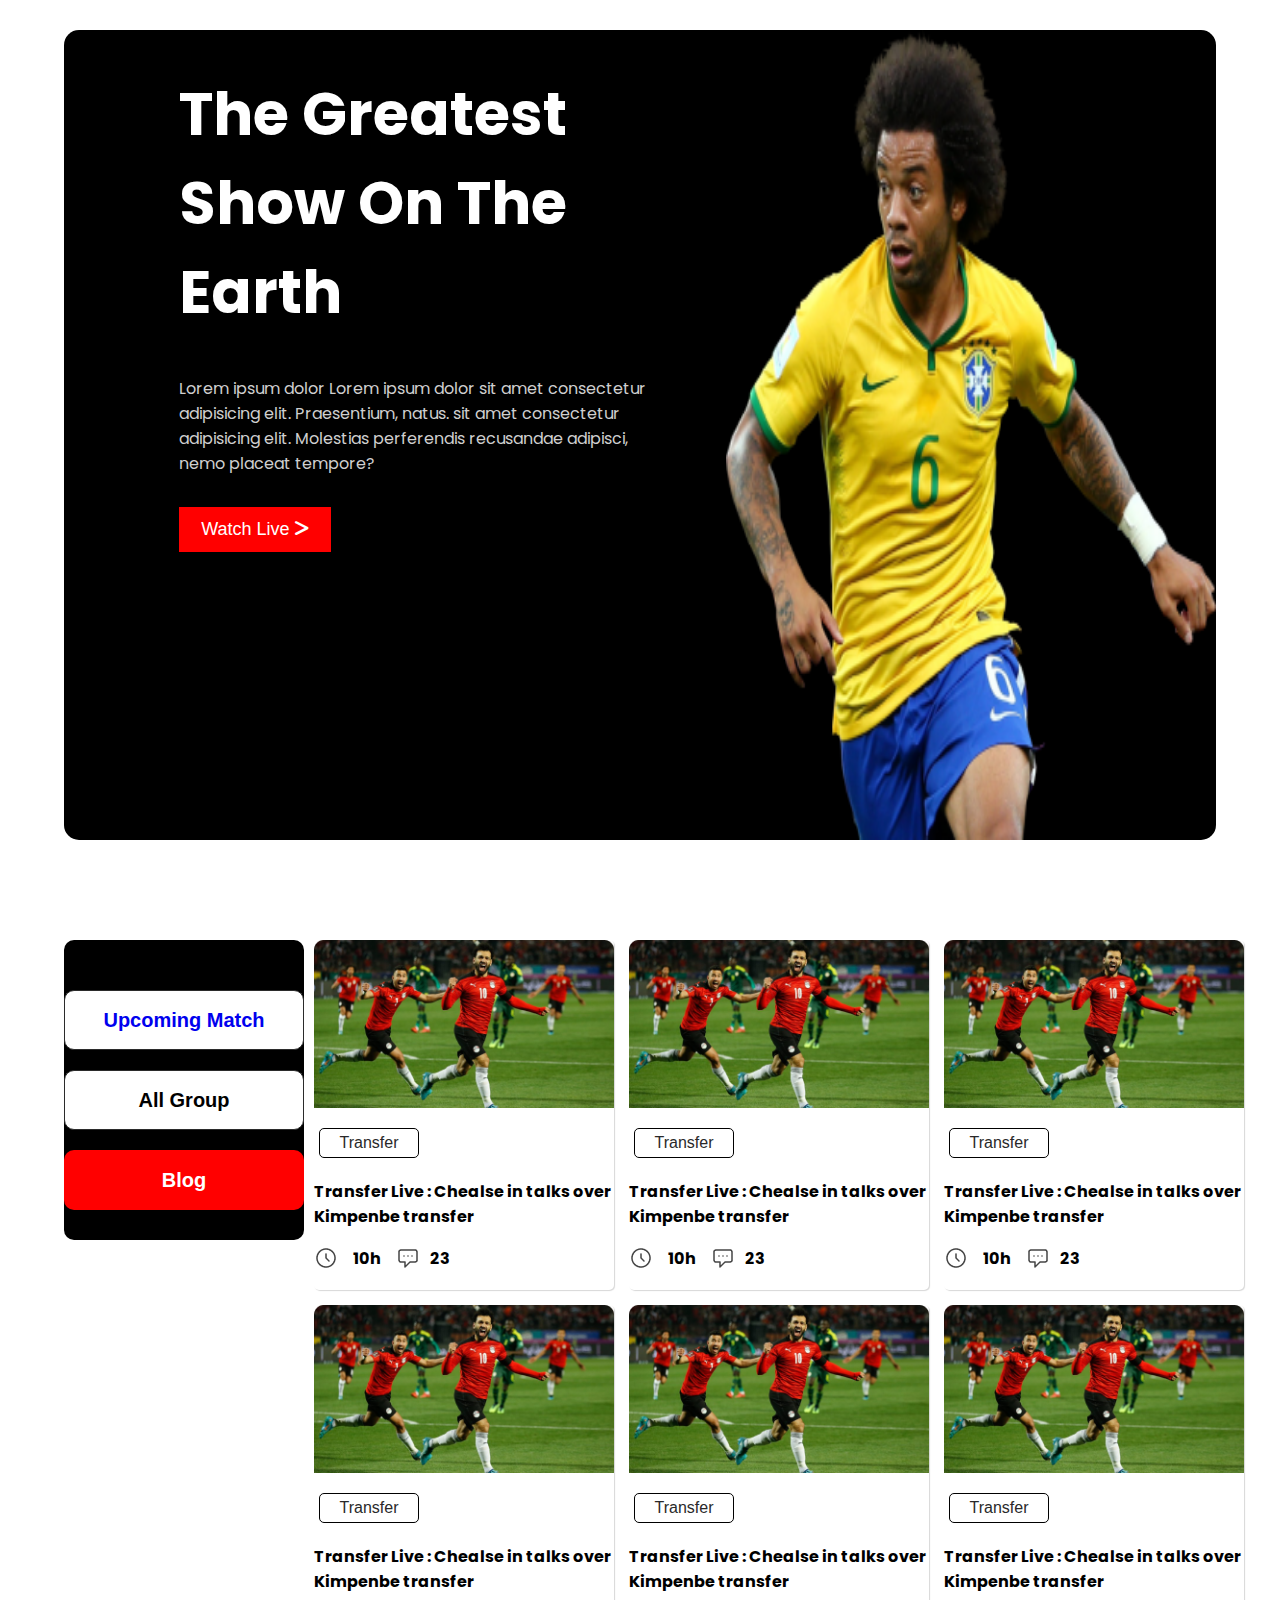
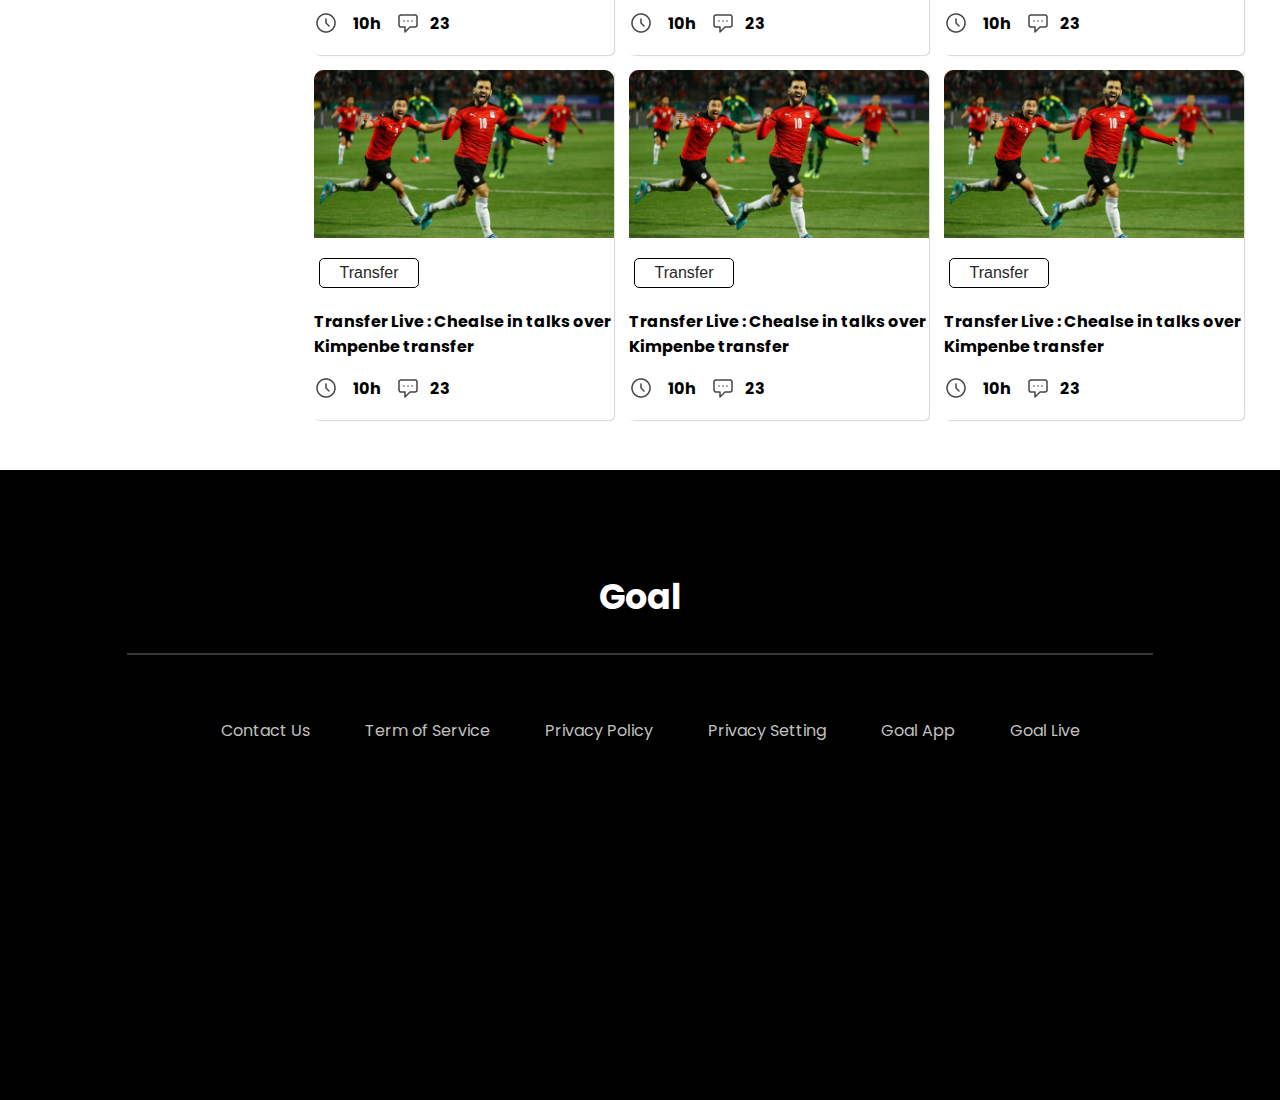
<file: index.html>
<html lang="en">

<head>
    <meta charset="UTF-8">
    <meta http-equiv="X-UA-Compatible" content="IE=edge">
    <meta name="viewport" content="width=device-width, initial-scale=1.0">
    <link rel="stylesheet" href="style.css">
    <link rel="stylesheet" href="https://cdnjs.cloudflare.com/ajax/libs/font-awesome/6.1.1/css/all.min.css">
    <title>World Cup Website</title>
</head>

<body>
    <!-- header banner -->
    <div class="header">
        <div class="header__left">
            <h1>The Greatest <br/> Show On The <br/>Earth </h1>
            <h6 class="mobile__view_title">The Greatest Show <br/> On The Earth</h6>
            <p>Lorem ipsum dolor Lorem ipsum dolor sit amet consectetur adipisicing elit. Praesentium, natus. sit amet consectetur adipisicing elit. Molestias perferendis recusandae adipisci, nemo placeat tempore?</p>
            <button class="btn ">Watch Live <span>  </span>    <i class="fa-solid fa-greater-than"></i>  </button>
        </div>
        <div class="header__right"><img src="assets/banner.png" class="banner_image" /></div>
    </div>
    <!-- header banner end -->
    <!-- Blog start -->
    <div class="blog">
        <div class="blog__button__container">
            <button class="btn2 border "><a href="index2.html">Upcoming Match</a></button>
            <button class="btn2 border ">All Group</button>
            <button class="btn2 background-red ">Blog</button>
        </div>
        <div class="blog__article__container">
            <div class="blog__article">
                <img src="assets/blog.png" alt="blog-picture" />
                <button class="blog__button">Transfer</button>
                <p class="blog_p">Transfer Live : Chealse in talks over Kimpenbe transfer</p>
                <div class="time__container">
                    <div class="time">
                        <img src="assets/time.png" alt="something" />
                        <h4>10h</h4>

                    </div>
                    <div class="chat">
                        <img src="assets/chat.png" />
                        <h4>23</h4>

                    </div>
                </div>
            </div>
            <div class="blog__article">
                <img src="assets/blog.png" alt="blog-picture" />
                <button class="blog__button">Transfer</button>
                <p class="blog_p">Transfer Live : Chealse in talks over Kimpenbe transfer</p>
                <div class="time__container">
                    <div class="time">
                        <img src="assets/time.png" />
                        <h4>10h</h4>

                    </div>
                    <div class="chat">
                        <img src="assets/chat.png" />
                        <h4>23</h4>

                    </div>
                </div>
            </div>
            <div class="blog__article">
                <img src="assets/blog.png" alt="blog-picture" />
                <button class="blog__button">Transfer</button>
                <p class="blog_p">Transfer Live : Chealse in talks over Kimpenbe transfer</p>
                <div class="time__container">
                    <div class="time">
                        <img src="assets/time.png" />
                        <h4>10h</h4>

                    </div>
                    <div class="chat">
                        <img src="assets/chat.png" />
                        <h4>23</h4>

                    </div>
                </div>
            </div>
            <div class="blog__article">
                <img src="assets/blog.png" alt="blog-picture" />
                <button class="blog__button">Transfer</button>
                <p class="blog_p">Transfer Live : Chealse in talks over Kimpenbe transfer</p>
                <div class="time__container">
                    <div class="time">
                        <img src="assets/time.png" />
                        <h4>10h</h4>

                    </div>
                    <div class="chat">
                        <img src="assets/chat.png" />
                        <h4>23</h4>

                    </div>
                </div>
            </div>
            <div class="blog__article">
                <img src="assets/blog.png" alt="blog-picture" />
                <button class="blog__button">Transfer</button>
                <p class="blog_p">Transfer Live : Chealse in talks over Kimpenbe transfer</p>
                <div class="time__container">
                    <div class="time">
                        <img src="assets/time.png" />
                        <h4>10h</h4>

                    </div>
                    <div class="chat">
                        <img src="assets/chat.png" />
                        <h4>23</h4>

                    </div>
                </div>
            </div>
            <div class="blog__article">
                <img src="assets/blog.png" alt="blog-picture" />
                <button class="blog__button">Transfer</button>
                <p class="blog_p">Transfer Live : Chealse in talks over Kimpenbe transfer</p>
                <div class="time__container">
                    <div class="time">
                        <img src="assets/time.png" />
                        <h4>10h</h4>

                    </div>
                    <div class="chat">
                        <img src="assets/chat.png" />
                        <h4>23</h4>

                    </div>
                </div>
            </div>
            <div class="blog__article">
                <img src="assets/blog.png" alt="blog-picture" />
                <button class="blog__button">Transfer</button>
                <p class="blog_p">Transfer Live : Chealse in talks over Kimpenbe transfer</p>
                <div class="time__container">
                    <div class="time">
                        <img src="assets/time.png" />
                        <h4>10h</h4>

                    </div>
                    <div class="chat">
                        <img src="assets/chat.png" />
                        <h4>23</h4>

                    </div>
                </div>
            </div>
            <div class="blog__article">
                <img src="assets/blog.png" alt="blog-picture" />
                <button class="blog__button">Transfer</button>
                <p class="blog_p">Transfer Live : Chealse in talks over Kimpenbe transfer</p>
                <div class="time__container">
                    <div class="time">
                        <img src="assets/time.png" />
                        <h4>10h</h4>

                    </div>
                    <div class="chat">
                        <img src="assets/chat.png" />
                        <h4>23</h4>

                    </div>
                </div>
            </div>
            <div class="blog__article">
                <img src="assets/blog.png" alt="blog-picture" />
                <button class="blog__button">Transfer</button>
                <p class="blog_p">Transfer Live : Chealse in talks over Kimpenbe transfer</p>
                <div class="time__container">
                    <div class="time">
                        <img src="assets/time.png" />
                        <h4>10h</h4>

                    </div>
                    <div class="chat">
                        <img src="assets/chat.png" />
                        <h4>23</h4>

                    </div>
                </div>
            </div>

        </div>
        <div class="view__all">
            <button class="view__all__button">View All</button>
        </div>

    </div>



    <!-- Blog end -->

    <!-- Footer -->

    <div class="footer">

        <h1 class="footer_h1">Goal</h1>
        <hr/>
        <div class="link">
            <a>Contact Us</a>
            <a>Term of Service</a>
            <a>Privacy Policy</a>
            <a>Privacy Setting</a>
            <a>Goal App</a>
            <a>Goal Live</a>
        </div>


    </div>


</body>

</html>
</file>
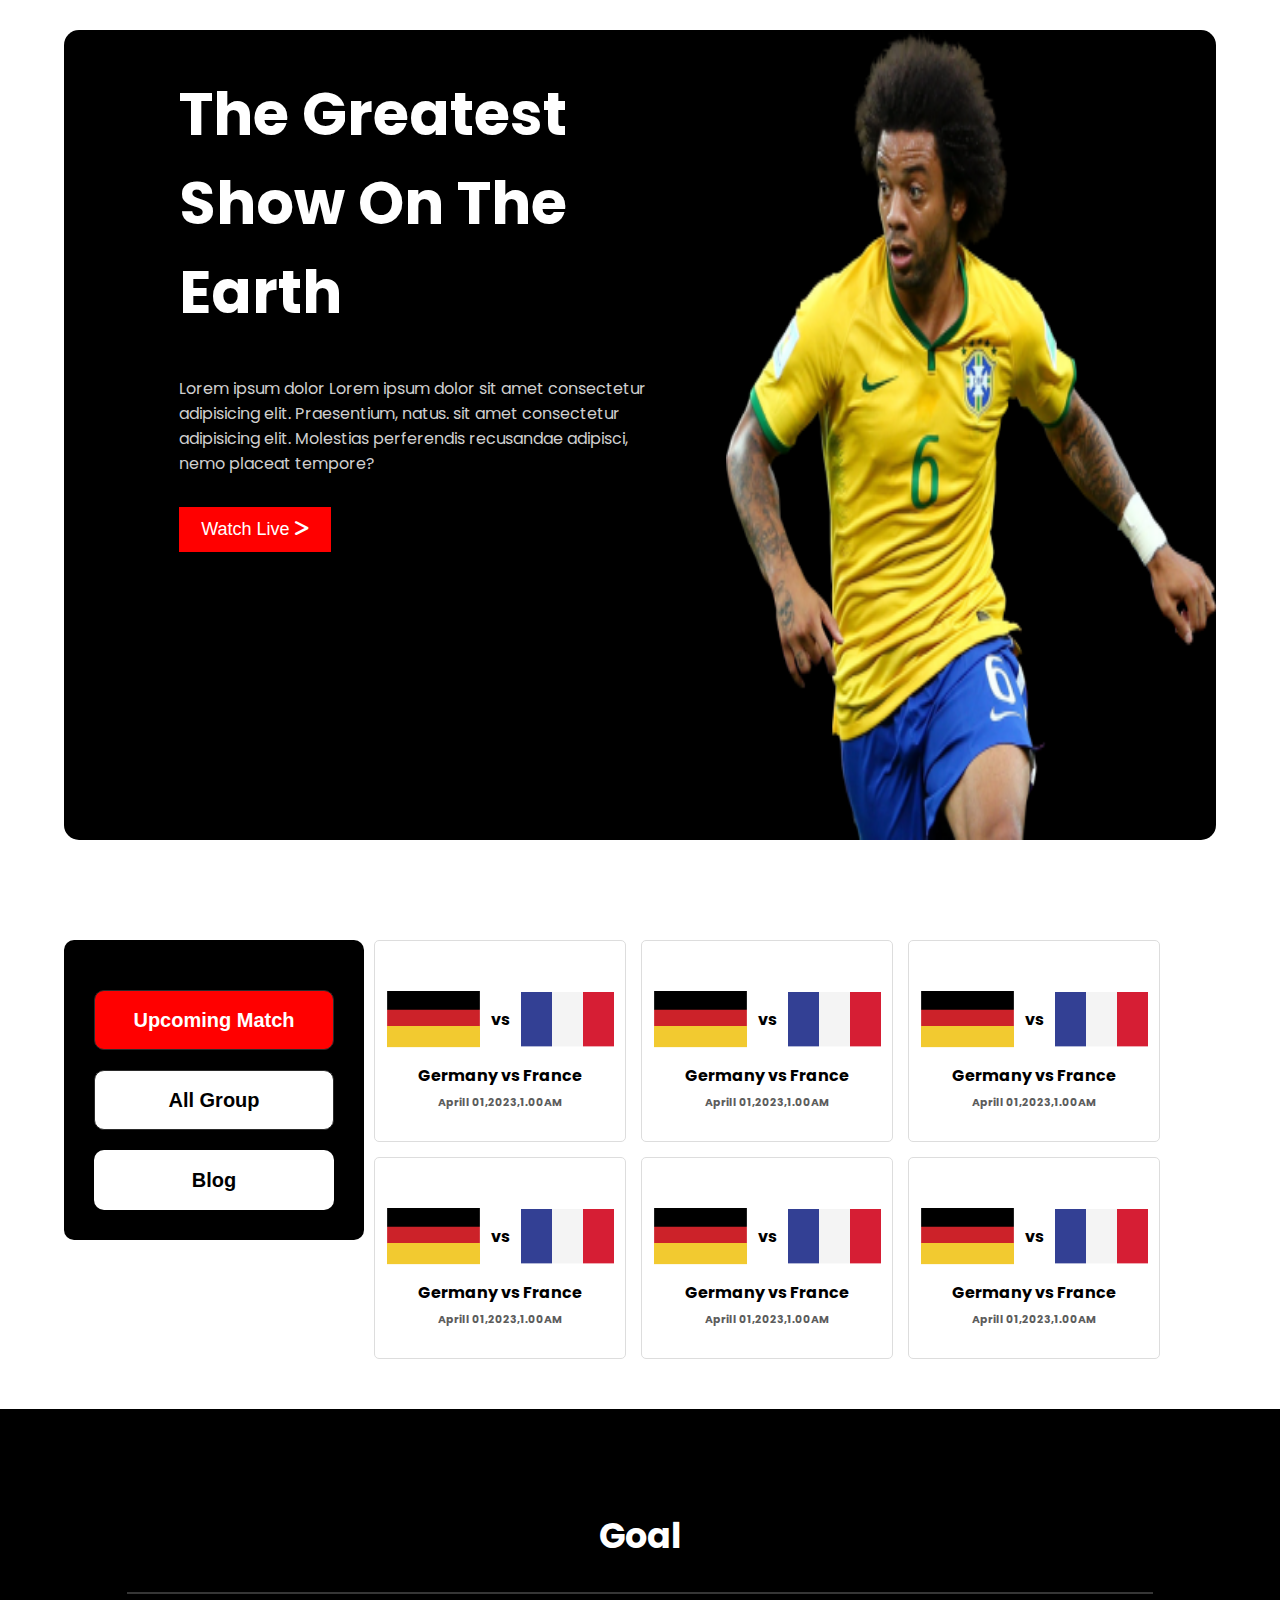
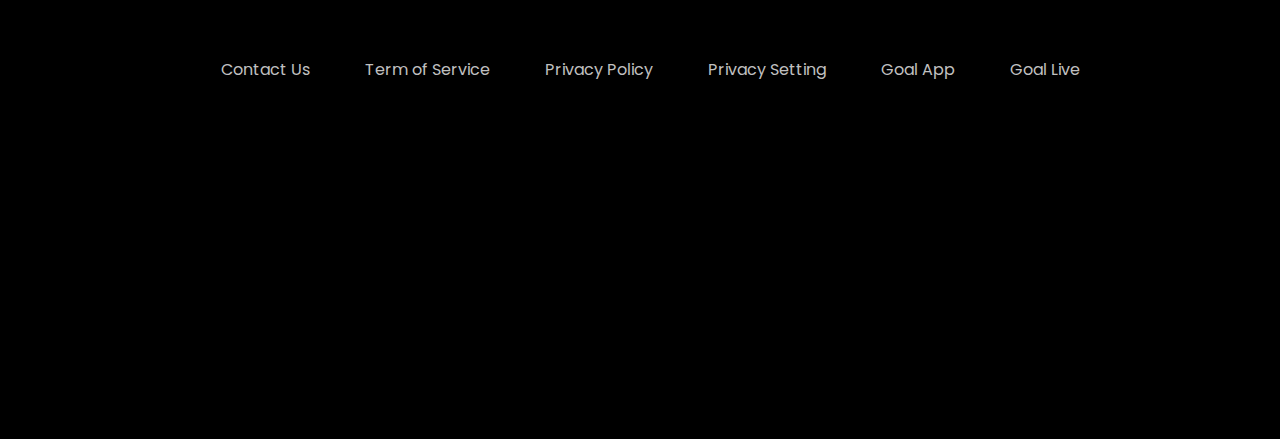
<file: index2.html>
<html lang="en">

<head>
    <meta charset="UTF-8">
    <meta http-equiv="X-UA-Compatible" content="IE=edge">
    <meta name="viewport" content="width=device-width, initial-scale=1.0">
    <link rel="stylesheet" href="style.css">
    <link rel="stylesheet" href="https://cdnjs.cloudflare.com/ajax/libs/font-awesome/6.1.1/css/all.min.css">
    <title>World Cup Website</title>
</head>

<body>
    <!-- header banner -->
    <div class="header">
        <div class="header__left">
            <h1>The Greatest <br/> Show On The <br/>Earth </h1>
            <h6 class="mobile__view_title">The Greatest Show <br/> On The Earth</h6>
            <p>Lorem ipsum dolor Lorem ipsum dolor sit amet consectetur adipisicing elit. Praesentium, natus. sit amet consectetur adipisicing elit. Molestias perferendis recusandae adipisci, nemo placeat tempore?</p>
            <button class="btn ">Watch Live <span>  </span>    <i class="fa-solid fa-greater-than"></i>  </button>
        </div>
        <div class="header__right"><img src="assets/banner.png" class="banner_image" /></div>
    </div>
    <!-- header banner end -->
    <!-- Blog start -->
    <div class="blog">
        <div class="blog__button__container">
            <button class="btn2 border background-red ">Upcoming Match</button>
            <button class="btn2 border ">All Group</button>
            <button class="btn2  ">Blog</button>
        </div>
        <div class="blog__article__container">
            <div class="match__article">
                <div class="flag__contianer">
                    <img src="assets/germany.png" />
                    <h4>vs</h4>
                    <img src="assets/france.png" />
                </div>
                <h5>Germany vs France</h5>
                <h6>Aprill 01,2023,1.00AM</h6>
            </div>
            <div class="match__article">
                <div class="flag__contianer">
                    <img src="assets/germany.png" />
                    <h4>vs</h4>
                    <img src="assets/france.png" />
                </div>
                <h5>Germany vs France</h5>
                <h6>Aprill 01,2023,1.00AM</h6>
            </div>
            <div class="match__article">
                <div class="flag__contianer">
                    <img src="assets/germany.png" />
                    <h4>vs</h4>
                    <img src="assets/france.png" />
                </div>
                <h5>Germany vs France</h5>
                <h6>Aprill 01,2023,1.00AM</h6>
            </div>
            <div class="match__article">
                <div class="flag__contianer">
                    <img src="assets/germany.png" />
                    <h4>vs</h4>
                    <img src="assets/france.png" />
                </div>
                <h5>Germany vs France</h5>
                <h6>Aprill 01,2023,1.00AM</h6>
            </div>
            <div class="match__article">
                <div class="flag__contianer">
                    <img src="assets/germany.png" />
                    <h4>vs</h4>
                    <img src="assets/france.png" />
                </div>
                <h5>Germany vs France</h5>
                <h6>Aprill 01,2023,1.00AM</h6>
            </div>
            <div class="match__article">
                <div class="flag__contianer">
                    <img src="assets/germany.png" />
                    <h4>vs</h4>
                    <img src="assets/france.png" />
                </div>
                <h5>Germany vs France</h5>
                <h6>Aprill 01,2023,1.00AM</h6>
            </div>







        </div>
        <div class="view__all">
            <button class="view__all__button">View All</button>
        </div>

    </div>



    <!-- Blog end -->

    <!-- Footer -->

    <div class="footer">

        <h1 class="footer_h1">Goal</h1>
        <hr/>
        <div class="link">
            <a>Contact Us</a>
            <a>Term of Service</a>
            <a>Privacy Policy</a>
            <a>Privacy Setting</a>
            <a>Goal App</a>
            <a>Goal Live</a>
        </div>


    </div>


</body>

</html>
</file>
<file: style.css>
@import url('https://fonts.googleapis.com/css2?family=Poppins&display=swap');
body {
    padding: 0;
    margin: 0;
    box-sizing: border-box;
    font-family: 'Poppins', sans-serif;
}

.header {
    width: 90%;
    margin-left: 5%;
    margin-right: 5%;
    margin-bottom: 50px;
    margin-top: 30px;
    height: 90vh;
    display: flex;
    background-color: black;
    border-radius: 15px;
}

.border {
    border: 1px solid rgb(43, 43, 43) !important;
}

.header__left {
    width: 50%;
    margin-left: 10%;
}

.header__right {
    width: 50%;
    margin-left: 5%;
}

.banner_image {
    width: 100%;
    height: 100%;
}

h1 {
    color: white;
    font-size: 59px;
    font-weight: bold;
}

p {
    color: rgb(207, 207, 207);
    font-size: 16px;
}

.btn {
    padding: 12px 22px;
    background-color: red;
    border: none;
    color: white;
    font-size: 18px;
    margin: 15px 0;
    border: 5px;
}

.blog {
    display: flex;
    margin-top: 100px;
    width: 90%;
    margin-left: 5%;
    margin-right: 5%;
    margin-bottom: 50px;
    height: auto;
}

.blog__button__container {
    background-color: black;
    width: 300px;
    height: 300px;
    display: flex;
    align-items: center;
    justify-content: center;
    flex-direction: column;
    margin-right: 10px;
    border-radius: 10px;
}

.btn2 {
    background-color: white;
    width: 240px;
    height: 60px;
    border: none;
    margin-top: 20px;
    font-size: 20px;
    border-radius: 10px;
    font-weight: 600;
    cursor: pointer;
}

.background-red {
    background-color: red;
    color: white !important;
}

.blog__article__container {
    display: grid;
    grid-template-columns: repeat(3, 1fr);
    gap: 15px
    /* display: flex;
    align-items: center;
    justify-content: center;
    flex-wrap: wrap; */
}

.match__article {
    display: flex;
    gap: 20px;
    width: 250px;
    height: 200px;
    border: 1px solid rgb(221, 221, 221);
    flex-direction: column;
    border-radius: 5px;
    align-items: center;
    justify-content: center;
}

.flag__contianer {
    margin-top: 40px;
    display: flex;
    gap: 10px;
    align-items: center;
    justify-content: center;
}

.blog__article {
    display: flex;
    gap: 10px;
    width: 300px;
    height: 350px;
    box-shadow: 1px 1px 1px rgb(216, 216, 216);
    flex-direction: column;
    border-radius: 5px;
}

h5 {
    font-size: 16px;
    color: black;
    margin-top: -10px;
}

h6 {
    margin-top: -40px;
    color: rgb(92, 92, 92);
}

.blog__button {
    padding: 5px 7px;
    height: 30px;
    width: 100px;
    margin-left: 5px;
    margin-bottom: -5px;
    margin-top: 10px;
    font-size: 16px;
    background-color: white;
    color: rgb(41, 41, 41);
    border: 1px solid black;
    border-radius: 5px;
}

a {
    text-decoration: none;
}

.blog_p {
    font-size: 16px;
    color: black;
    font-weight: bold;
    margin-bottom: -15px;
}

.time__container {
    display: flex;
    align-items: center;
    justify-content: start;
}

.time {
    display: flex;
    align-items: center;
    justify-content: center;
    gap: 15px
}

.chat {
    display: flex;
    align-items: center;
    justify-content: center;
    gap: 10px;
    margin-left: 15px;
}

.footer {
    width: 100%;
    height: 70vh;
    background-color: black;
}

.footer_h1 {
    text-align: center;
    padding-top: 100px;
    margin-top: 50px !important;
    font-size: 35px !important;
}

hr {
    width: 80%;
    margin-top: 30px;
    border: 1px solid rgb(54, 54, 54);
}

.link {
    display: flex;
    justify-content: center;
    align-items: center;
    gap: 35px;
    color: rgb(192, 192, 192);
}

.link>a {
    margin-left: 20px;
    margin-top: 55px;
}

.mobile__view_title {
    display: none;
}

.view__all {
    display: none;
}

@media screen and (max-width:767px) {
    .view__all {
        display: none;
    }
    .header {
        display: inline-block;
        flex-direction: column;
        justify-content: center;
        align-items: center;
    }
    .header__left {
        width: 100%;
        display: flex;
        flex-direction: column;
        justify-content: center;
        align-items: center;
    }
    .header__right {
        width: 100%;
        display: flex;
        justify-content: center;
        align-items: center;
    }
    h1 {
        font-size: 26px;
        align-items: center;
        text-align: center;
        margin-left: -15px !important;
    }
    p {
        font-size: 10px;
        text-align: center;
        margin-top: -5px;
        margin-left: -20px;
    }
    .banner_image {
        width: 200px;
        height: 200px;
    }
    .btn {
        padding: 8px 10px;
        margin-top: -5px;
        margin-right: 30px;
        width: 180px;
        height: 40px;
        border-radius: 10px;
    }
    .blog {
        display: flex;
        flex-direction: column;
        align-items: center;
        justify-content: center;
    }
    .blog__button__container {
        background-color: white;
        margin-top: -100px !important;
    }
    .blog__article__container {
        display: grid;
        grid-template-columns: repeat(1, 1fr);
    }
    .footer {
        width: 100%;
        height: 80vh;
        background-color: black;
    }
    .link {
        display: flex;
        flex-direction: column;
        justify-content: center;
        align-items: center;
        gap: 5px;
    }
    .link>a {
        margin-top: 8px;
        font-size: 16px;
    }
    .footer_h1 {
        text-align: center;
        margin-top: 20px;
        margin-left: 20px !important;
    }
}

@media screen and (min-width: 768px) and (max-width: 1023px) {
    h1 {
        font-size: 30px;
    }
    .btn {
        border-radius: 5px;
    }
    .btn2 {
        padding: 18px 77px !important;
        font-size: 17px !important;
        font-weight: bold;
        margin-top: 0px !important;
    }
    .blog {
        display: flex;
        flex-direction: column;
        align-items: center;
        justify-content: center;
    }
    .blog__button__container {
        background-color: white;
        margin-top: -100px !important;
        flex-direction: row;
        gap: 40px;
        display: flex;
    }
    .blog__article__container {
        display: grid;
        grid-template-columns: repeat(2, 1fr);
    }
    .link {
        display: flex;
        flex-direction: row;
        justify-content: center;
        align-items: center;
        gap: 15px;
        flex-wrap: wrap;
    }
    .link>a {
        margin-top: 8px;
        font-size: 17px;
    }
    .view__all {
        display: flex;
        align-items: center;
        justify-content: center;
        margin-top: 20px;
    }
    .view__all__button {
        padding: 12px 22px;
        background-color: red;
        border: none;
        color: white;
        font-size: 18px;
        border-radius: 5px;
        width: 140px;
        cursor: pointer;
    }
}
</file>
